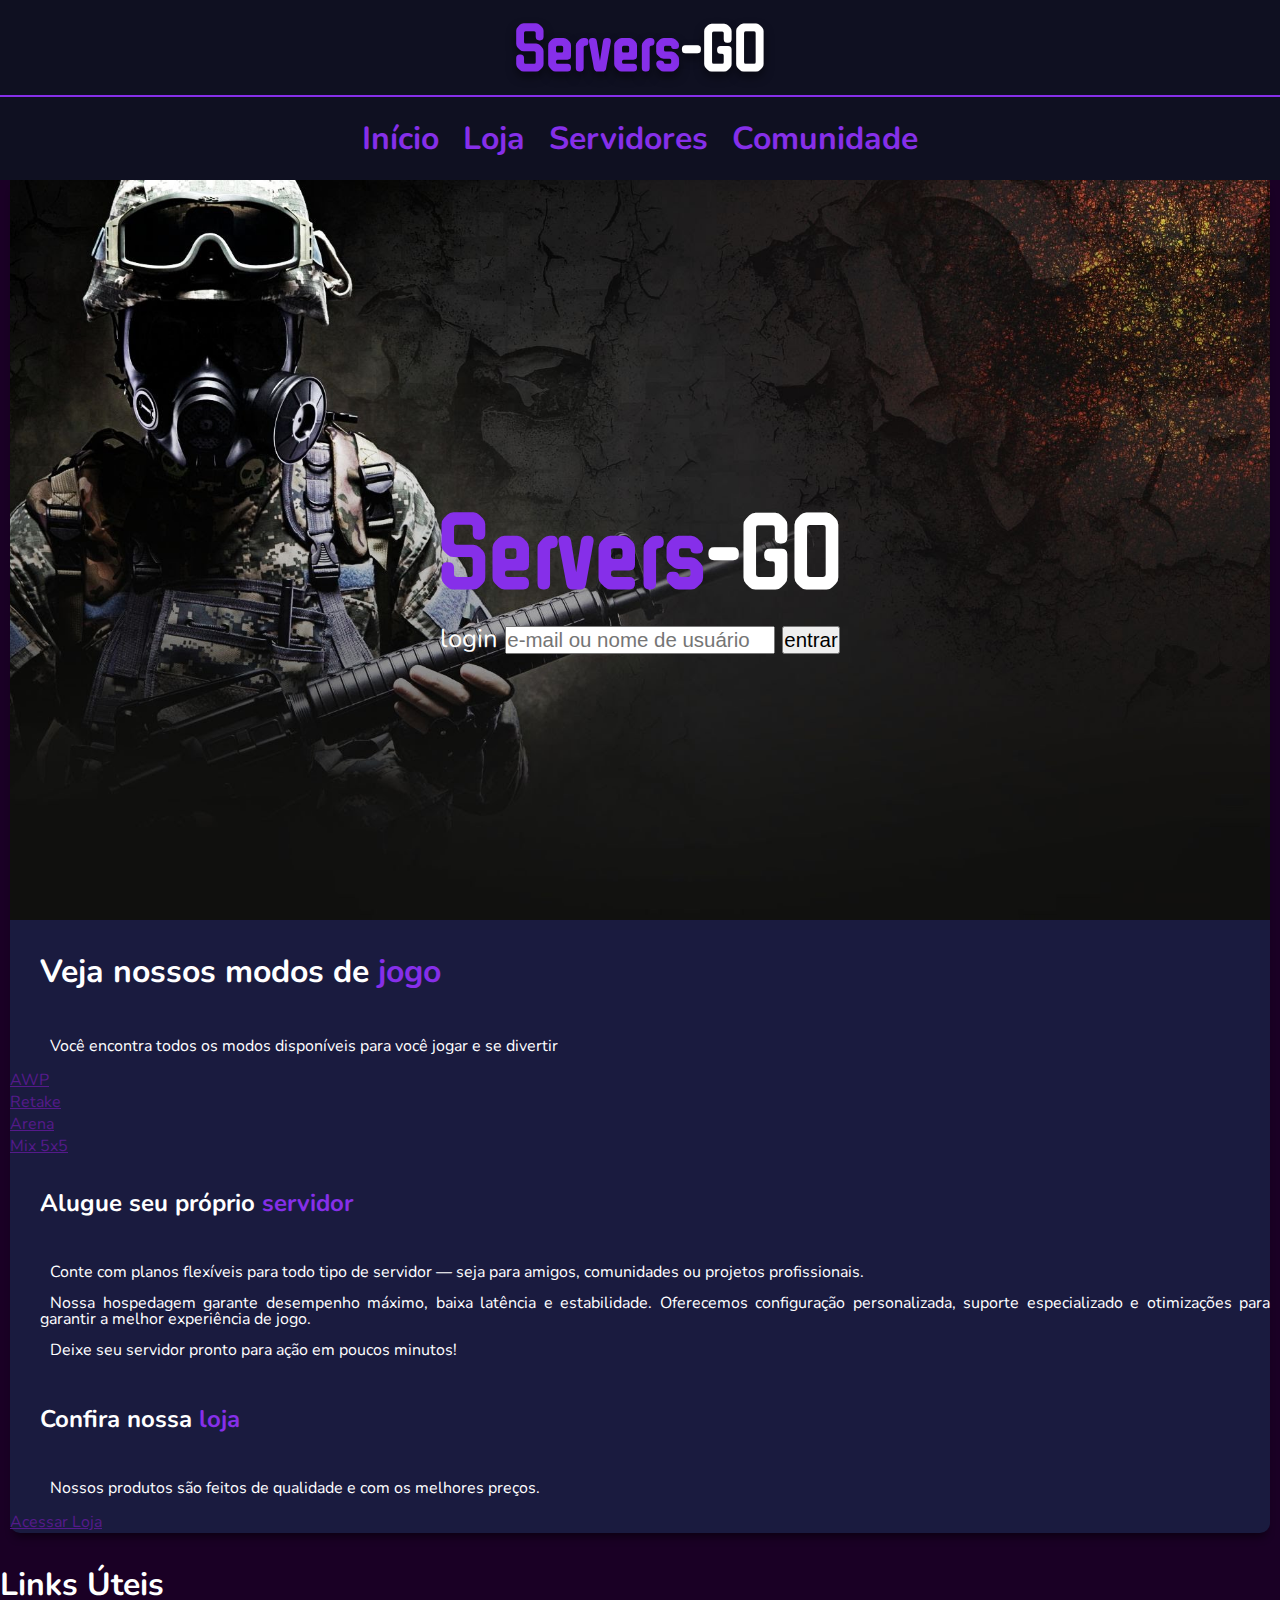
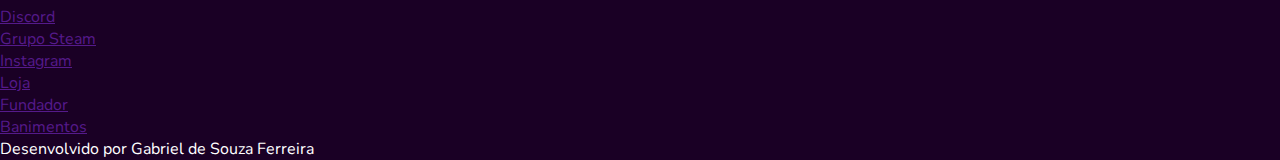
<file: Servers-GO/Projeto_atualizado/index.html>
<!DOCTYPE html>
<html lang="pt-br">
<head>
    <meta charset="UTF-8">
    <meta name="viewport" content="width=device-width, initial-scale=1.0">
    <title>Servers-GO</title>
    <link rel="stylesheet" href="index.css">
</head>
<body>
    <header>
            <h1><span class="titulo">Servers</span>-GO</h1>
            <nav>
                    <a href="index1.html">Início</a>
                    <a href="loja.html">Loja</a>
                    <a href="Servidores.html">Servidores</a>
                    <a href="comunidade.html">Comunidade</a>
            </nav>
    </header>
    <main>
        <section class="login">
            <h1><span class="titulo">Servers</span>-GO</h1></h1>
            <form action="#" method="POST"></form> 
                <label for="nome">login</label>
                <input type="text" id="nome" name="nome" required placeholder="e-mail ou nome de usuário">
                <input type="submit" value="entrar"></div>
            </form>
        </section>
        <section class="modos">
            <h1>Veja nossos modos de <strong>jogo</strong></h1>
            <p>Você encontra todos os modos disponíveis para você jogar e se divertir</p>
                <article>
                    <ul>
                        <li><a href="">AWP</a></li>
                        <li><a href="">Retake</a></li>
                        <li><a href="">Arena</a></li>
                        <li><a href="">Mix 5x5</a></li>
                    </ul>
                </article>
        </section>
        <section class="aluguel">
            <h2>Alugue seu próprio <strong>servidor</strong></h2>
            <article>
            <p>Conte com planos flexíveis para todo tipo de servidor — seja para amigos, comunidades ou projetos profissionais.
            </p>
            <p>Nossa hospedagem garante desempenho máximo, baixa latência e estabilidade.
            Oferecemos configuração personalizada, suporte especializado e otimizações para garantir a melhor experiência de jogo.
            </p>
            <p>
            Deixe seu servidor pronto para ação em poucos minutos!
            </p>
            </article>
        </section>
        <section>
                <section class="loja">
                <h2>Confira nossa <strong>loja</strong></h2>
                <p>Nossos produtos são feitos de qualidade e com os melhores preços.</p>
                <a href="">Acessar Loja</a>
    </section>
        </section>
    </main>
    <aside>
        <h1>Links Úteis</h1>
        <ul>
            <li><a href="">Discord</a></li>
            <li><a href="">Grupo Steam</a></li>
            <li><a href="">Instagram</a></li>
            <li><a href="">Loja</a></li>
            <li><a href="">Fundador</a></li>
            <li><a href="">Banimentos</a></li>
        </ul>
    </aside>
    <footer>
        Desenvolvido por Gabriel de Souza Ferreira      
    </footer>
</body>
</html>
</file>
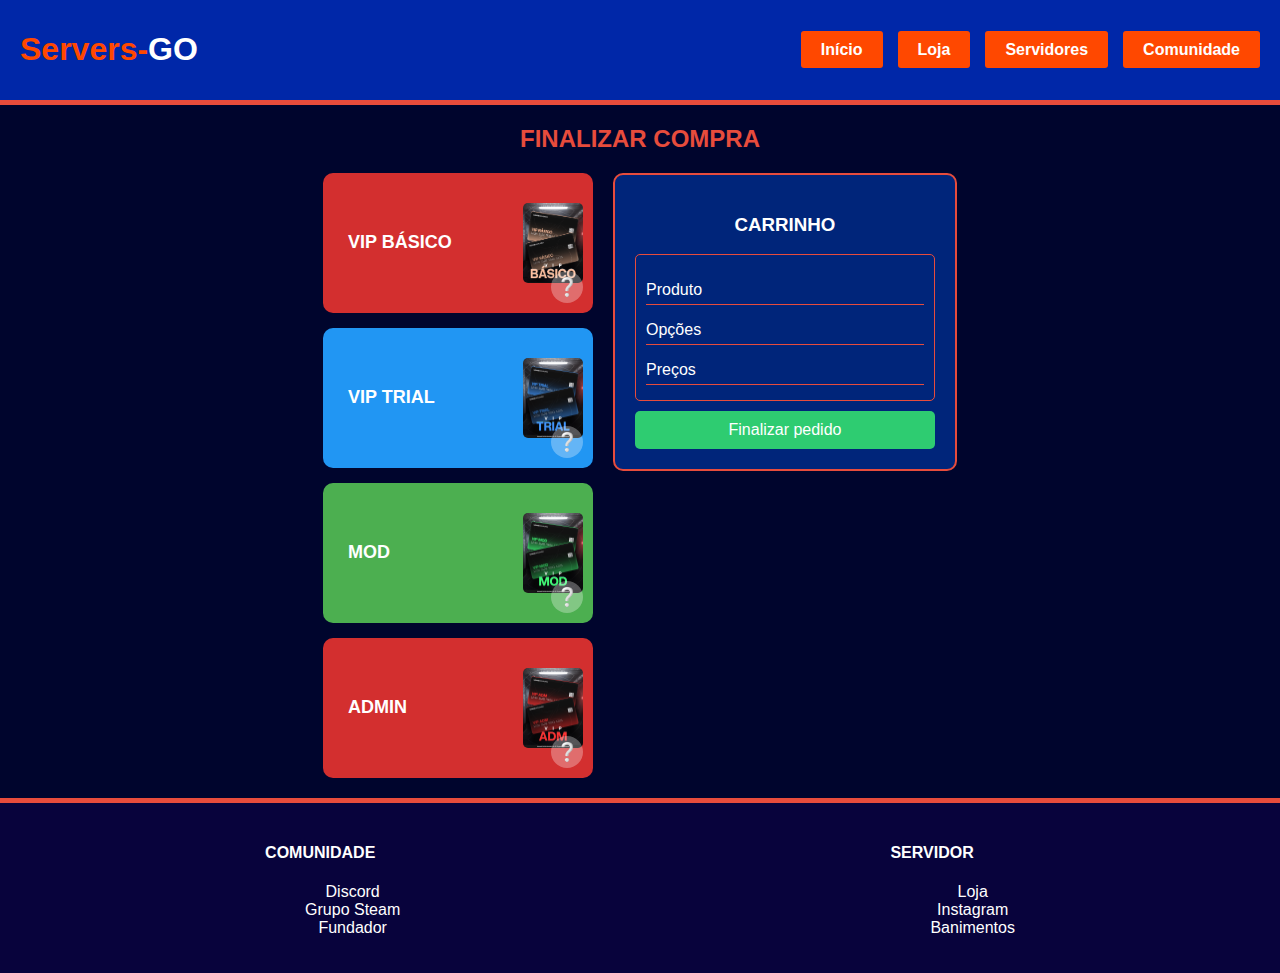
<file: ServersGO_0/compra.html>
<!DOCTYPE html>
<html lang="pt-br">
<head>
    <meta charset="UTF-8">
    <meta name="viewport" content="width=device-width, initial-scale=1.0">
    <title>Servers-GO</title>
    <link rel="stylesheet" href="compra.css">

</head>
<body>
    <header>
        <div class="cabeçalho">
            <h1><span class="titulo">Servers-</span>GO</h1>
            <nav>
                <ul>
                    <li><a href="index1.html">Início</a></li>
                    <li><a href="loja.html">Loja</a></li>
                    <li><a href="Servidores.html">Servidores</a></li>
                    <li><a href="comunidade.html">Comunidade</a></li>
                </ul>
            </nav>
        </div>
    </header>

    <h2 class="finalizar">FINALIZAR COMPRA</h2>
    
    <div class="content">
        <section class="products">
            <div class="card red">
                <h3>VIP BÁSICO</h3>
                <img src="vip.png" alt="VIP Básico">
                <span class="info">❔</span>
            </div>
            <div class="card blue">
                <h3>VIP TRIAL</h3>
                <img src="trial.png" alt="VIP Trial">
                <span class="info">❔</span>
            </div>
            <div class="card green">
                <h3>MOD</h3>
                <img src="mod.png" alt="MOD">
                <span class="info">❔</span>
            </div>
            <div class="card red">
                <h3>ADMIN</h3>
                <img src="adm.png" alt="ADMIN">
                <span class="info">❔</span>
            </div>
        </section>
        
        <aside class="cart">
            <h3>CARRINHO</h3>
            <div class="cart-detalhes">
                <p>Produto</p>
                <p>Opções</p>
                <p>Preços</p>
            </div>
            <button>Finalizar pedido</button>
        </aside>
    </div>
    
    <footer>
        <div class="links">
            <div>
                <h4>COMUNIDADE</h4>
                <ul>
                    <li>Discord</li>
                    <li>Grupo Steam</li>
                    <li>Fundador</li>
                </ul>
            </div>
            <div>
                <h4>SERVIDOR</h4>
                <ul>
                    <li>Loja</li>
                    <li>Instagram</li>
                    <li>Banimentos</li>
                </ul>
            </div>
        </div>
    </footer>
</body>
</html>
</file>
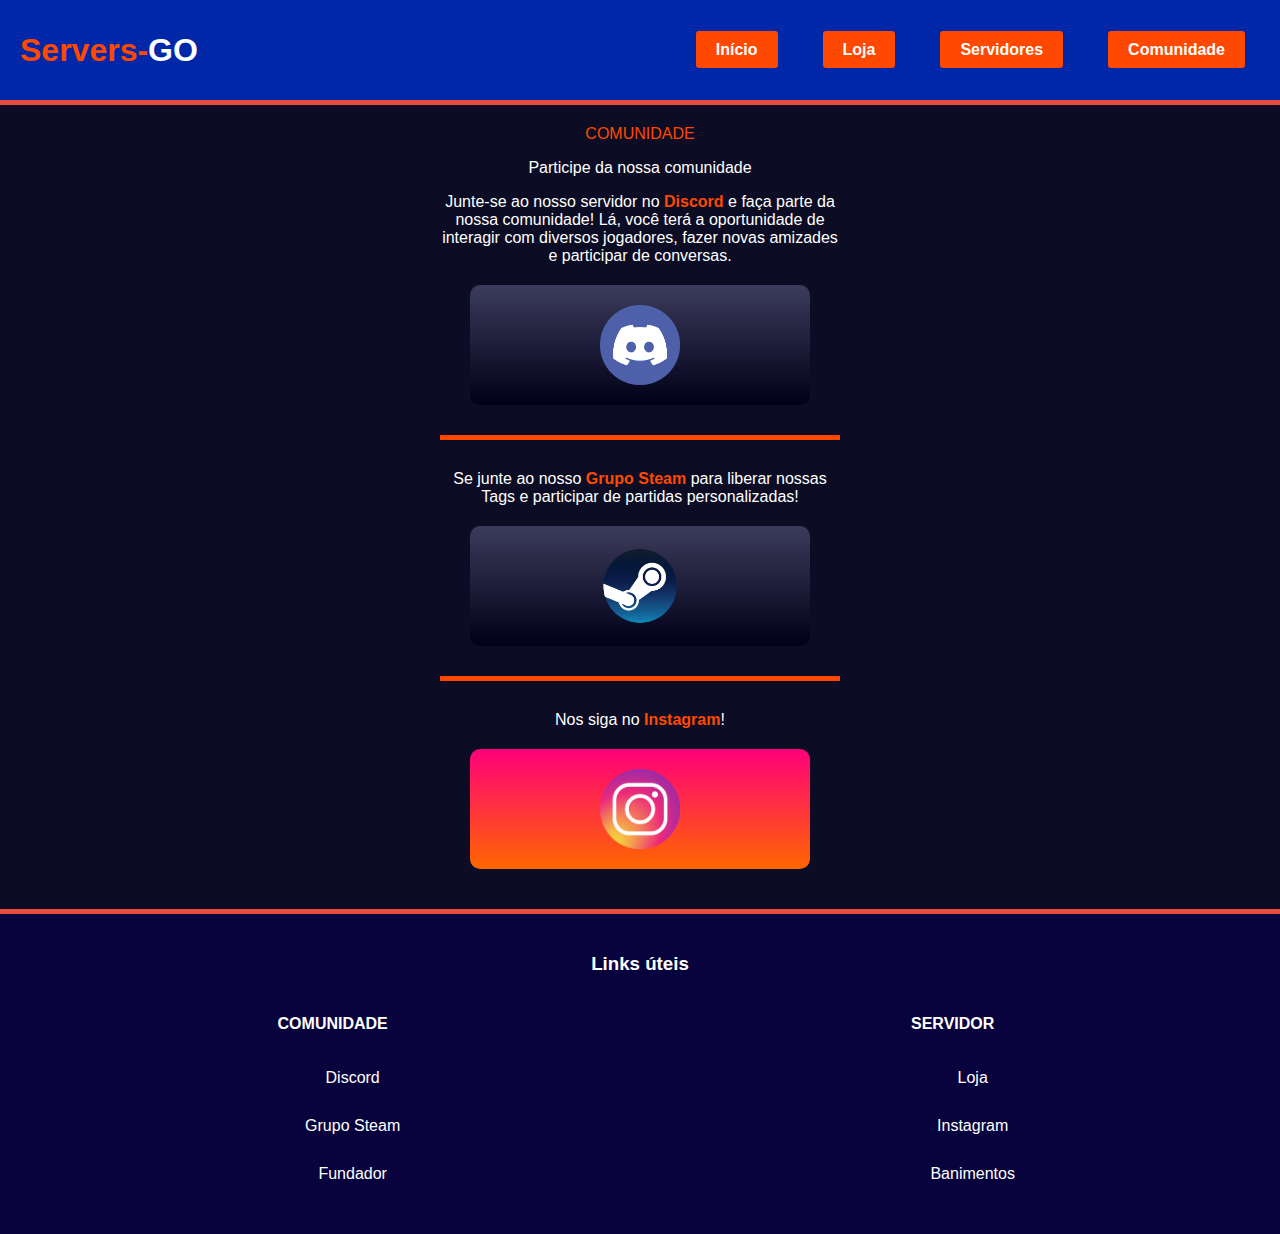
<file: ServersGO_0/comunidade.html>
<!DOCTYPE html>
<html lang="pt-br">
<head>
    <meta charset="UTF-8">
    <meta name="viewport" content="width=device-width, initial-scale=1.0">
    <title>Servers-GO Comunidade</title>
    <link rel="stylesheet" href="comunidade.css">
</head>
<body>
    <header>
        <div class="cabeçalho">
            <h1><span class="titulo">Servers-</span>GO</h1>
            <nav>
                <ul>
                    <li><a href="index1.html">Início</a></li>
                    <li><a href="loja.html">Loja</a></li>
                    <li><a href="Servidores.html">Servidores</a></li>
                    <li><a href="comunidade.html">Comunidade</a></li>
                </ul>
            </nav>
        </div>
    </header>
    <div class="container">
        <div class="titulo">COMUNIDADE</div>
        <p>Participe da nossa comunidade</p>
        <p>Junte-se ao nosso servidor no <a href="#">Discord</a> e faça parte da nossa comunidade! Lá, você terá a oportunidade de interagir com diversos jogadores, fazer novas amizades e participar de conversas.</p>
        <div class="imagem">
            <img src="discord.png" alt="Discord">
        </div>
        <div class="divisor"></div>
        <p>Se junte ao nosso <a href="#">Grupo Steam</a> para liberar nossas Tags e participar de partidas personalizadas!</p>
        <div class="imagem">
            <img src="steam.png" alt="Steam">
        </div>
        <div class="divisor"></div>
        <p>Nos siga no <a href="#">Instagram</a>!</p>
        <div class="imagem" style="background: linear-gradient(to bottom, #ff007a, #ff6600);">
            <img src="instagram.png" alt="Instagram">
        </div>
    </div>
</body>
<footer>
    <div class="links">
        <h3>Links úteis</h3>
        <div class="columns">
            <div class="column">
                <h4>COMUNIDADE</h4>
                <ul>
                    <li>Discord</li>
                    <li>Grupo Steam</li>
                    <li>Fundador</li>
                </ul>
            </div>
            <div class="column">
                <h4>SERVIDOR</h4>
                <ul>
                    <li>Loja</li>
                    <li>Instagram</li>
                    <li>Banimentos</li>
                </ul>
            </div>
        </div>
    </div>
</footer>
</html>
</file>
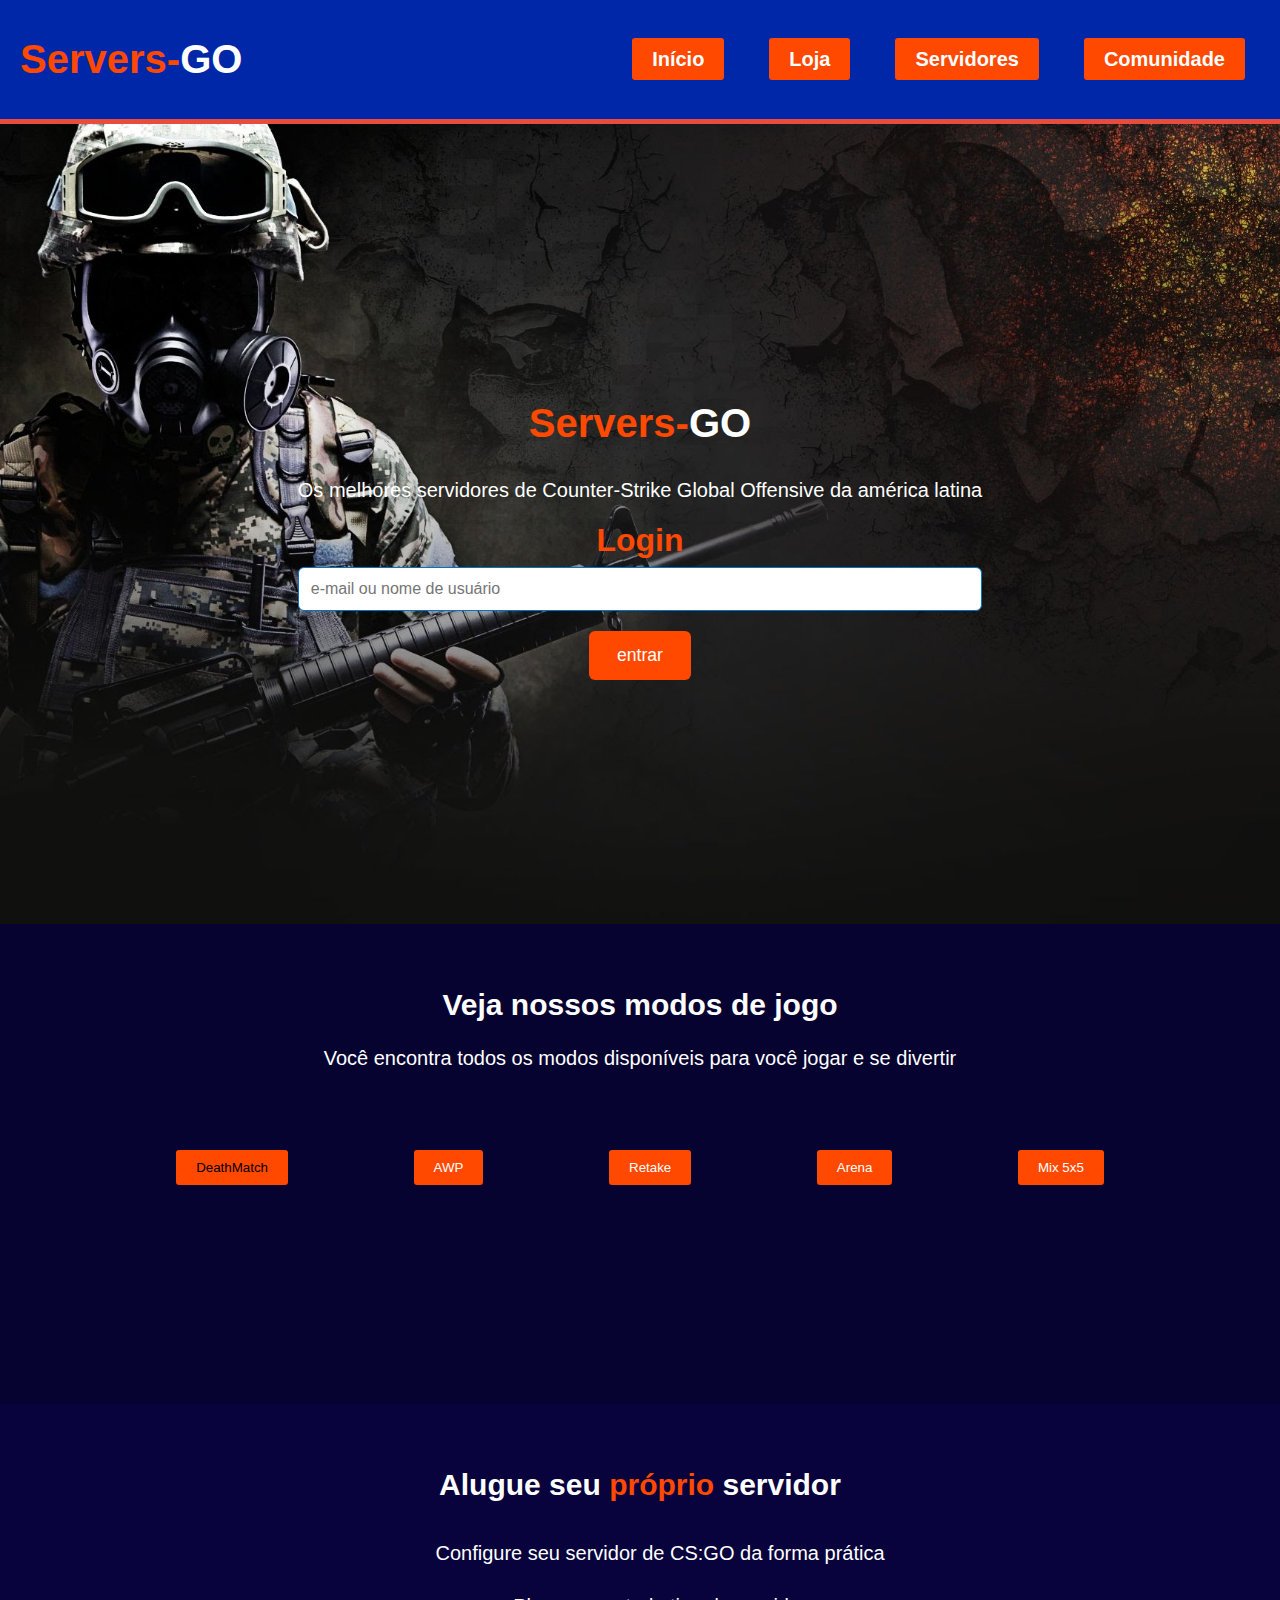
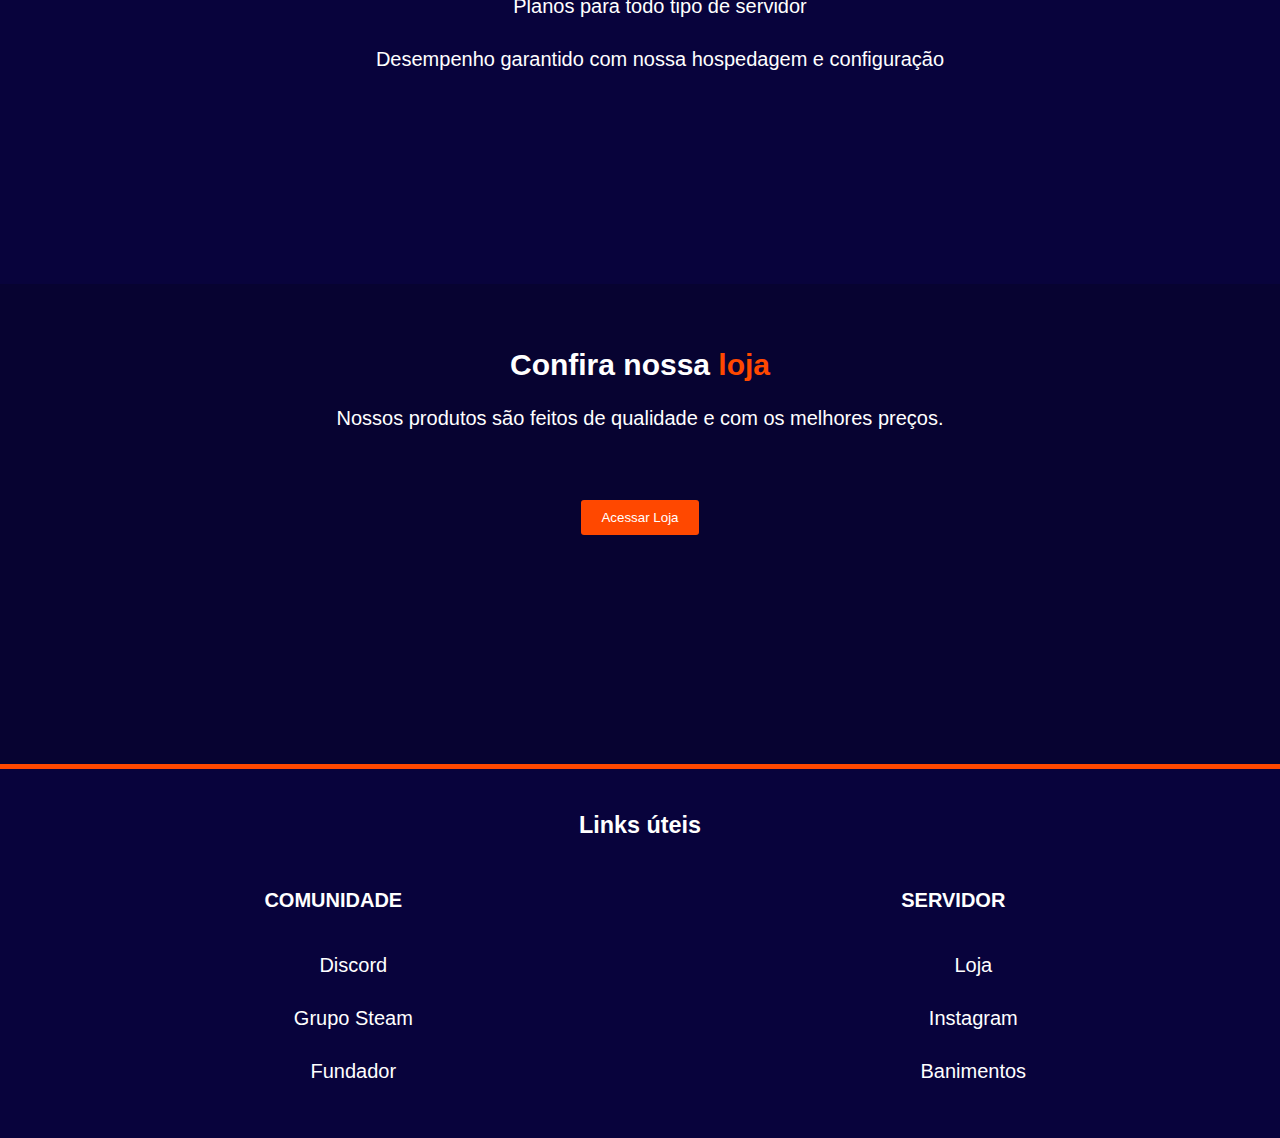
<file: ServersGO_0/index1.html>
<!DOCTYPE html>
<html lang="pt-br">
<head>
    <meta charset="UTF-8">
    <meta name="viewport" content="width=device-width, initial-scale=1.0">
    <title>Servers-GO</title>
    <link rel="stylesheet" href="index.css">
    <link rel="preconnect" href="https://fonts.googleapis.com">
    <link rel="preconnect" href="https://fonts.gstatic.com" crossorigin>
    <link href="https://fonts.googleapis.com/css2?family=Roboto+Mono:ital,wght@0,100..700;1,100..700&display=swap" rel="stylesheet">

   </head>
<body>
    <header>
        <div class="cabeçalho">
            <h1><span class="titulo">Servers-</span>GO</h1>
            <nav>
                <ul>
                    <li><a href="index1.html">Início</a></li>
                    <li><a href="loja.html">Loja</a></li>
                    <li><a href="Servidores.html">Servidores</a></li>
                    <li><a href="comunidade.html">Comunidade</a></li>
                </ul>
            </nav>
        </div>
    </header>
   
    <section class="fundo">
        <div class="overlay">
            <h2> <span class="titulo">Servers-</span>GO </h2>
            <p>Os melhores servidores de Counter-Strike Global Offensive da américa latina</p>
            <form action="#" method="POST">
                <label for="nome">Login</label>
                <input type="text" id="nome" name="nome" required placeholder="e-mail ou nome de usuário">
                <input type="submit" value="entrar"></div>
                
            </form>
            </div>
        </div>

       
    </section>
    
    <section class="modos">
        <h2>Veja nossos modos de jogo</h2>
        <p>Você encontra todos os modos disponíveis para você jogar e se divertir</p>
        <div class="botões">
            <button>DeathMatch</button>
            <button><a href="Servidores.html">AWP</a></button>
            <button><a href="Servidores.html">Retake</a></button>
            <button><a href="servidores.html">Arena</a></button>
            <button><a href="Servidores.html">Mix 5x5</a></button>
        </div>
    </section>
    
    <section class="aluguel">
        <h2>Alugue seu <span class="titulo">próprio</span> servidor</h2>
        <ul>
            <li>Configure seu servidor de CS:GO da forma prática</li>
            <li>Planos para todo tipo de servidor</li>
            <li>Desempenho garantido com nossa hospedagem e configuração</li>
        </ul>
    </section>
    
    <section class="loja">
        <h2>Confira nossa <span class="titulo">loja</span></h2>
        <p>Nossos produtos são feitos de qualidade e com os melhores preços.</p>
        <button><a href="loja.html">Acessar Loja</a></button>
    </section>
    
    <footer>
        <div class="links">
            <h3>Links úteis</h3>
            <div class="columns">
                <div class="column">
                    <h4>COMUNIDADE</h4>
                    <ul>
                        <li>Discord</li>
                        <li>Grupo Steam</li>
                        <li>Fundador</li>
                    </ul>
                </div>
                <div class="column">
                    <h4>SERVIDOR</h4>
                    <ul>
                        <li>Loja</li>
                        <li>Instagram</li>
                        <li>Banimentos</li>
                    </ul>
                </div>
            </div>
        </div>
    </footer>
</body>
</html>
</file>
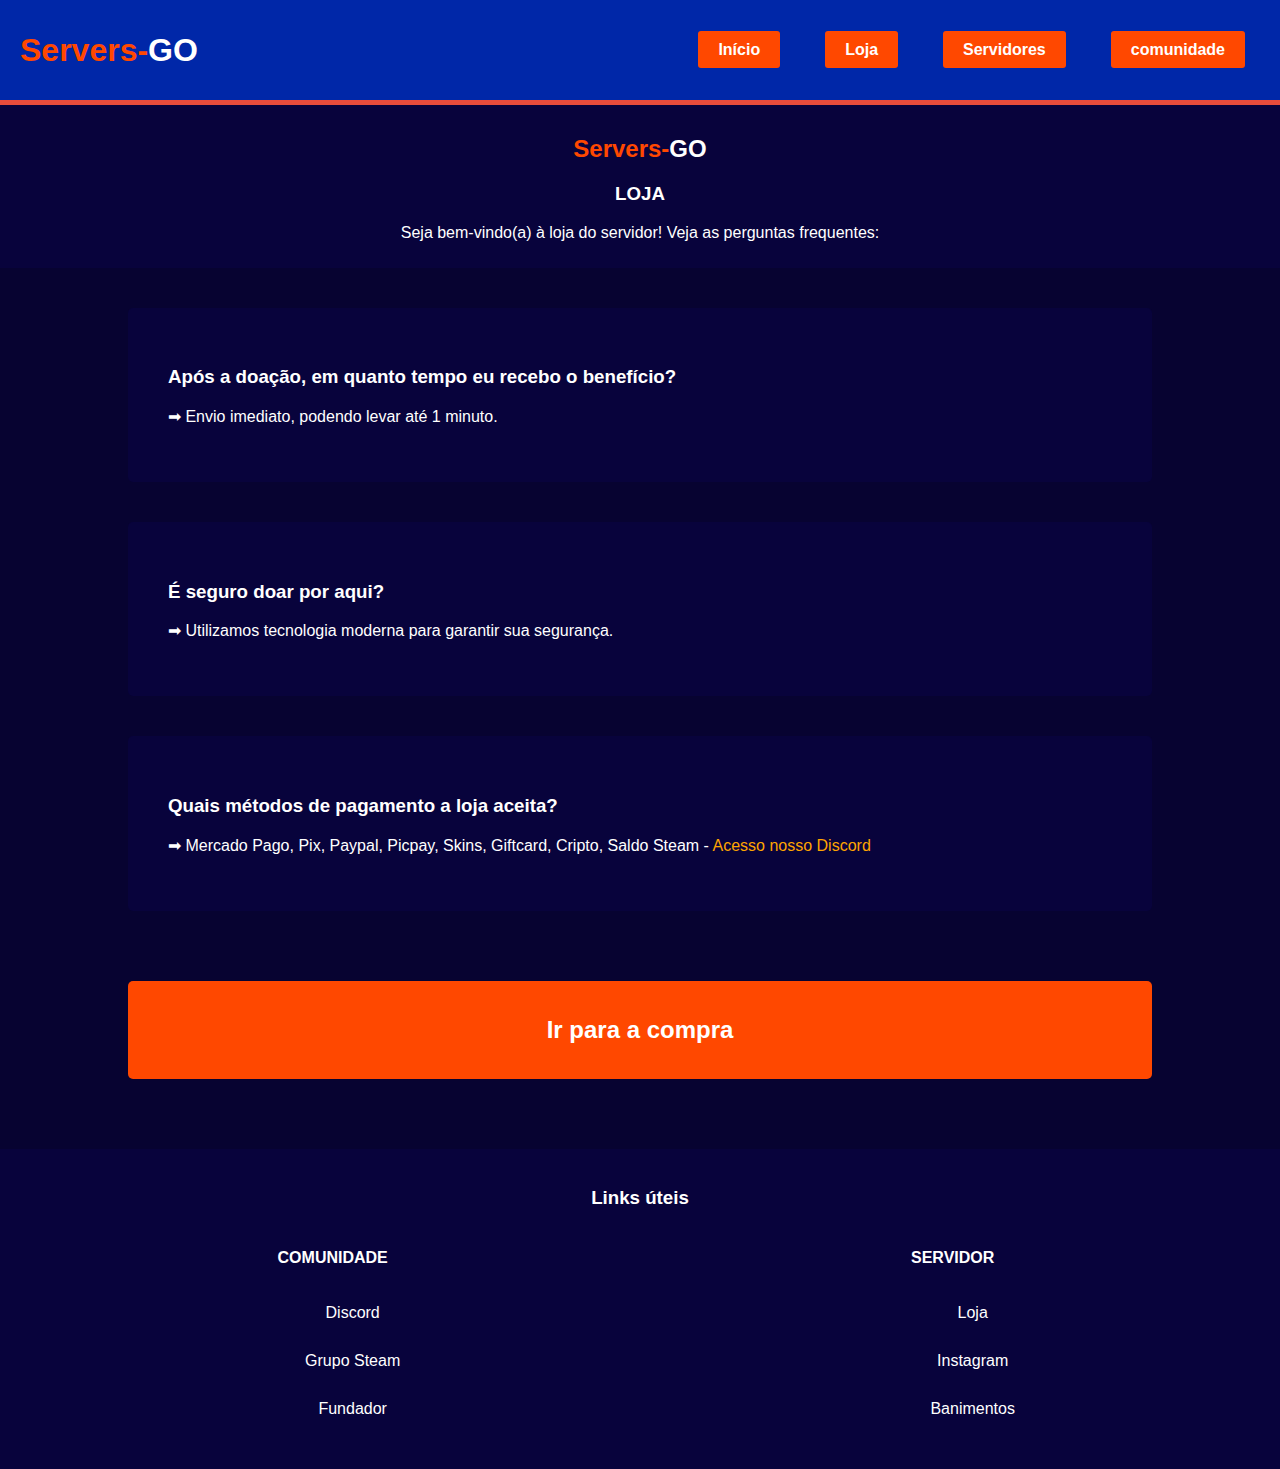
<file: ServersGO_0/loja.html>
<!DOCTYPE html>
<html lang="pt-br">
<head>
    <meta charset="UTF-8">
    <meta name="viewport" content="width=device-width, initial-scale=1.0">
    <title>Servers-GO - Loja</title>
    <link rel="stylesheet" href="loja.css">
</head>
<body>
    <header>
        <div class="cabeçalho">
            <h1><span class="titulo">Servers-</span>GO</h1>
            <nav>
                <ul>
                    <li><a href="index1.html">Início</a></li>
                    <li><a href="loja.html">Loja</a></li>
                    <li><a href="Servidores.html">Servidores</a></li>
                    <li><a href="comunidade.html">comunidade</a></li>
                </ul>
            </nav>
        </div>
    </header>
    <main>
        
    <div class="header">
        <h2><span class="titulo">Servers-</span>GO</h2>
        <h3>LOJA</h3>
        <p>Seja bem-vindo(a) à loja do servidor! Veja as perguntas frequentes:</p>
    </div>
    <div class="balões">
        <div class="balões_">
            <h3>Após a doação, em quanto tempo eu recebo o benefício?</h3>
            <p>➡ Envio imediato, podendo levar até 1 minuto.</p>
        </div>
        <div class="balões_">
            <h3>É seguro doar por aqui?</h3>
            <p>➡ Utilizamos tecnologia moderna para garantir sua segurança.</p>
        </div>
        <div class="balões_">
            <h3>Quais métodos de pagamento a loja aceita?</h3>
            <p>➡ Mercado Pago, Pix, Paypal, Picpay, Skins, Giftcard, Cripto, Saldo Steam - <a href="#" style="color: orange;">Acesso nosso Discord</a></p>
        </div>
        <div class="compra">
            <h2><a href="compra.html">Ir para a compra</a></h2>
        </div>
    </div>
    </main>
        <footer>
            <div class="links">
                <h3>Links úteis</h3>
                <div class="columns">
                    <div class="column">
                        <h4>COMUNIDADE</h4>
                        <ul>
                            <li>Discord</li>
                            <li>Grupo Steam</li>
                            <li>Fundador</li>
                        </ul>
                    </div>
                    <div class="column">
                        <h4>SERVIDOR</h4>
                        <ul>
                            <li>Loja</li>
                            <li>Instagram</li>
                            <li>Banimentos</li>
                        </ul>
                    </div>
                </div>
            </div>
        </footer>
</body>
</html>
</file>
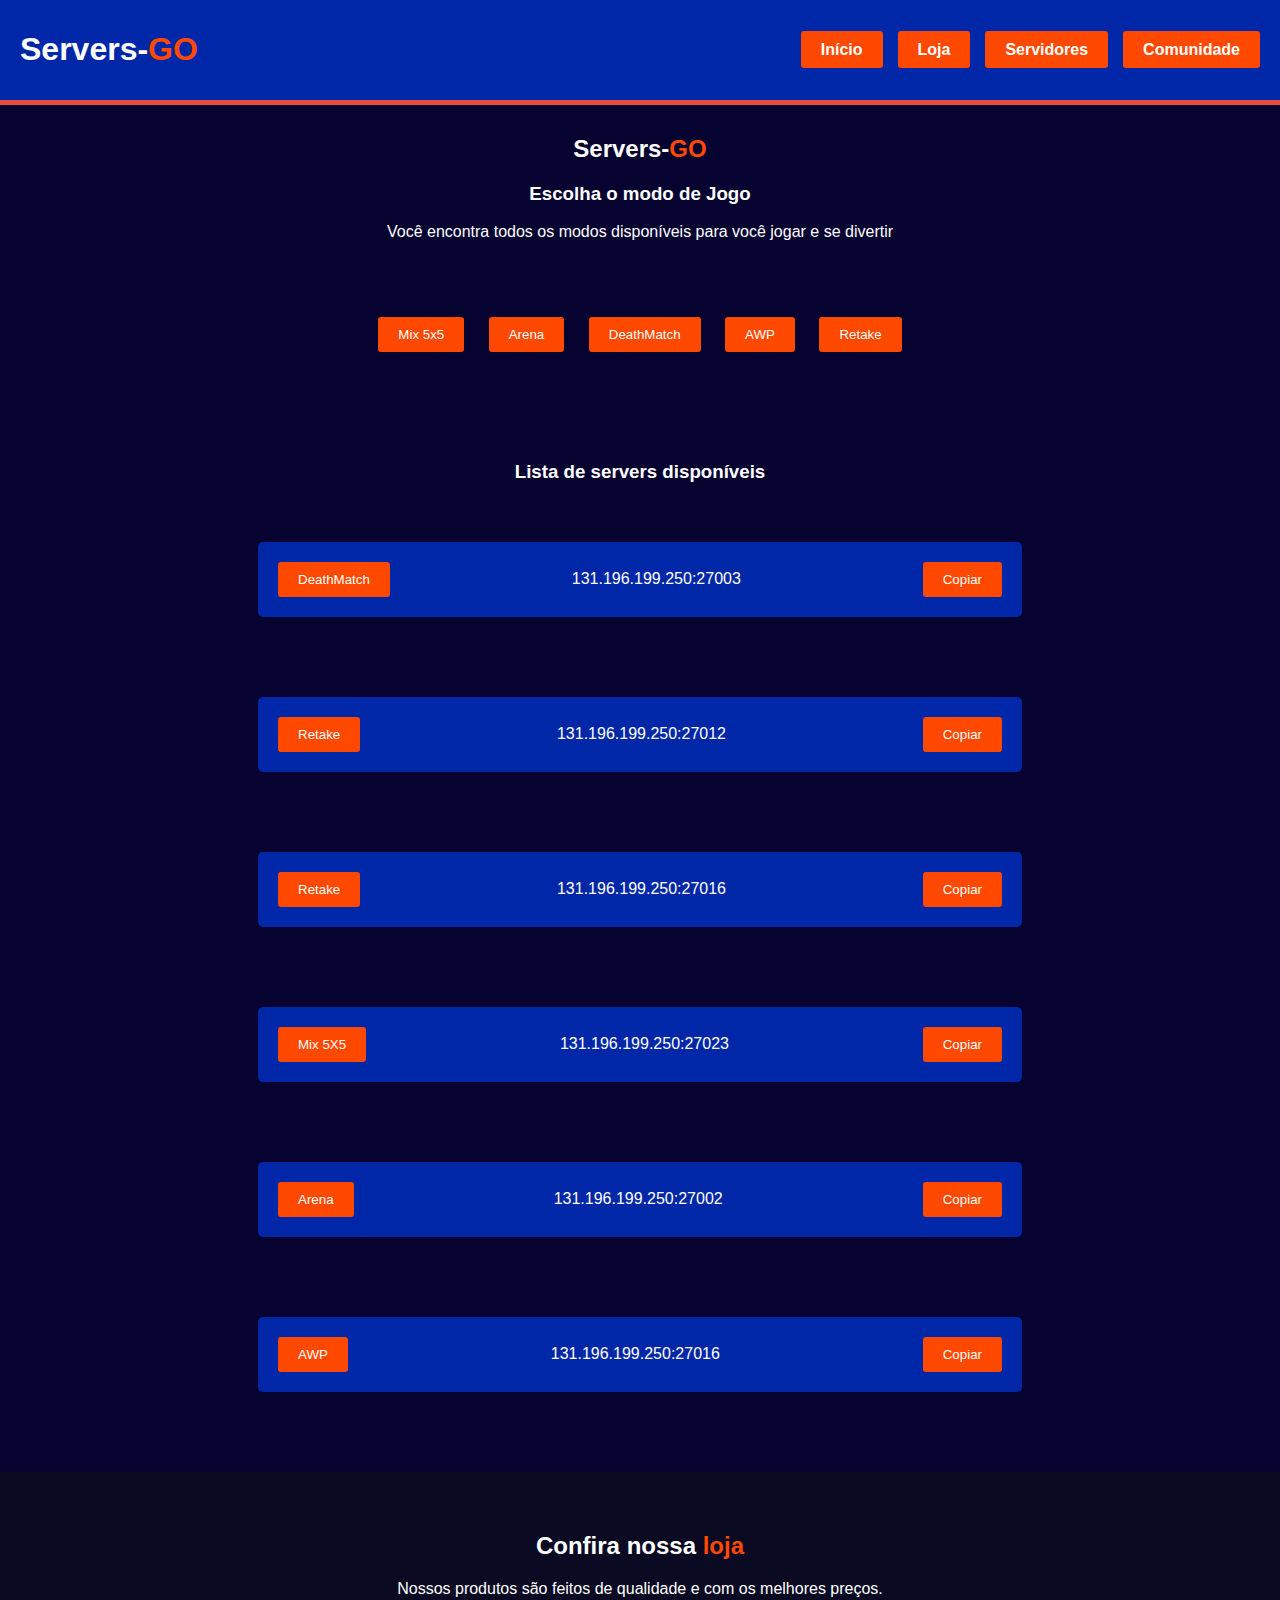
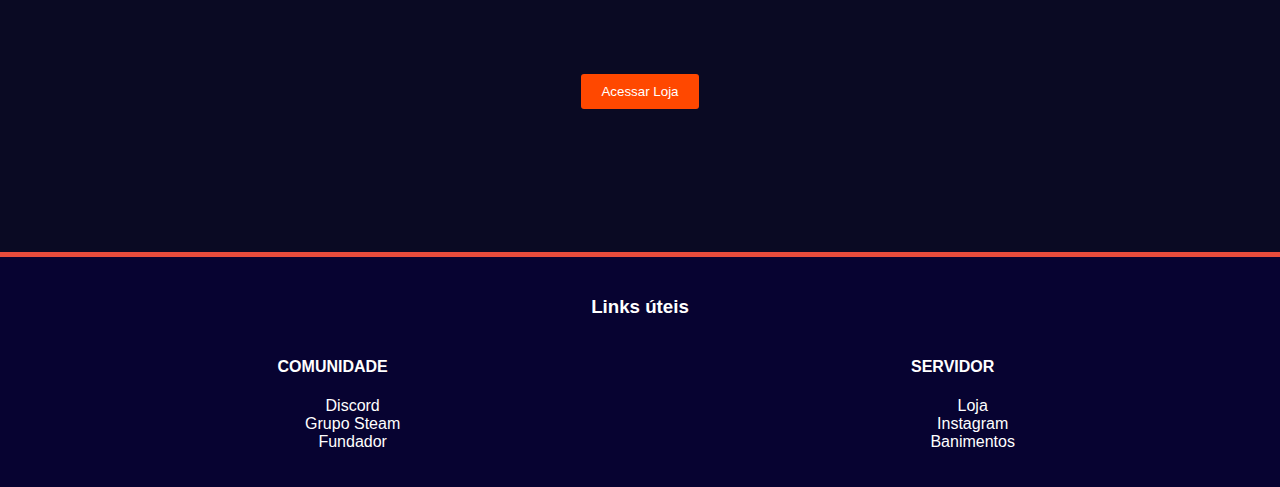
<file: ServersGO_0/Servidores.html>
<!DOCTYPE html>
<html lang="pt-br">
<head>
    <meta charset="UTF-8">
    <meta name="viewport" content="width=device-width, initial-scale=1.0">
    <title>Servers-GO</title>
    <link rel="stylesheet" href="servidores.css">
</head>
<body>
    <header>
        <div class="cabeçalho">
            <h1>Servers-<span class="titulo">GO</span></h1>
            <nav>
                <ul>
                    <li><a href="index1.html">Início</a></li>
                    <li><a href="loja.html">Loja</a></li>
                    <li><a href="Servidores.html">Servidores</a></li>
                    <li><a href="comunidade.html">Comunidade</a></li>
                </ul>
            </nav>
        </div>
    </header>
    <section class="header">
        <h2>Servers-<span class="titulo">GO</span></h2>
        <h3>Escolha o modo de Jogo</h3>
        <p>Você encontra todos os modos disponíveis para você jogar e se divertir</p>
    </section>
    <section class="modos">
        <button>Mix 5x5</button>
        <button>Arena</button>
        <button>DeathMatch</button>
        <button>AWP</button>
        <button>Retake</button>
    </section>
    <section class="server-list">
        <h3>Lista de servers disponíveis</h3>
        <div class="server-item">
            <button>DeathMatch</button>
            <span>131.196.199.250:27003</span>
            <button>Copiar</button>
        </div>
        <div class="server-item">
            <button>Retake</button>
            <span>131.196.199.250:27012</span>
            <button>Copiar</button>
        </div>
        <div class="server-item">
            <button>Retake</button>
            <span>131.196.199.250:27016</span>
            <button>Copiar</button>
        </div>
        <div class="server-item">
            <button>Mix 5X5</button>
            <span>131.196.199.250:27023</span>
            <button>Copiar</button>
        </div>
        <div class="server-item">
            <button>Arena</button>
            <span>131.196.199.250:27002</span>
            <button>Copiar</button>
        </div>
        <div class="server-item">
            <button>AWP</button>
            <span>131.196.199.250:27016</span>
            <button>Copiar</button>
        </div>
    </section>
    <section class="loja">
        <h2>Confira nossa <span class="titulo">loja</span></h2>
        <p>Nossos produtos são feitos de qualidade e com os melhores preços.</p>
        <button class="button_loja"><a href="loja.html">Acessar Loja</a></button>
    </section>
    
    <footer>
        <div class="links">
            <h3>Links úteis</h3>
            <div class="columns">
                <div class="column">
                    <h4>COMUNIDADE</h4>
                    <ul>
                        <li>Discord</li>
                        <li>Grupo Steam</li>
                        <li>Fundador</li>
                    </ul>
                </div>
                <div class="column">
                    <h4>SERVIDOR</h4>
                    <ul>
                        <li>Loja</li>
                        <li>Instagram</li>
                        <li>Banimentos</li>
                    </ul>
                </div>
            </div>
        </div>
    </footer>
</body>
</html>
</file>
<file: Servers-GO/Projeto_atualizado/index.css>
@charset "UTF-8";

@import url('https://fonts.googleapis.com/css2?family=Ancizar+Serif:ital,wght@0,300..900;1,300..900&family=Bebas+Neue&family=Nunito:ital,wght@0,200..1000;1,200..1000&display=swap');

@import url('https://fonts.googleapis.com/css2?family=Nunito:ital,wght@0,200..1000;1,200..1000&family=WDXL+Lubrifont+TC&display=swap');

* {
    margin: 0px;
    padding: 0px;
}

:root {
    /* cor destaque #6C1B7E */
    --cor0: #862fe9; 
    /* cor de fundo */
    --cor1: #0F1021;
    /* cor de seções*/
    --cor2: #1A1B3F;
    /* cor de elementos secundários ex: hover, strong */
    --cor3: #5C5DA6;
    /* texto principal */
    --cor4: #B8B9F0;
    --cor5: #1A0025;

    --fonte-padrao: "Nunito", serif;
    --fonte-destaque: "WDXL Lubrifont TC", sans-serif;
}

body {
    background-color: var(--cor5);
    font-family: var(--fonte-padrao);
    color: white;
}

header {
        background-color: var(--cor1);
        text-align: center;
}

header  h1 {
    color: white;
    font-family: var(--fonte-destaque);
    font-size: 4em;
    max-width: 500px;
    margin: auto;
    margin-bottom: 10px;
    text-shadow: 0px 5px 10px rgba(0, 0, 0, 0.5);
    font-weight: bold;
    padding-top: 10px;
}

nav {
    background-color: var(--cor1);
    padding: 20px;
    border-top: 2px solid var(--cor0);
    
}

nav > a {
    text-decoration: none;
    color: var(--cor0);
    padding: 10px;
    border-radius: 10px;
    font-weight: bold;
    transition-duration: 0.5s;
    font-size: 2em;
    
}

nav > a:hover{
    background-color: var(--cor0);
    color: var(--cor4);
    padding: 20px;
}

main p {
    margin: 15px 0px;
    text-align: justify;
    text-indent: 10px;   
    line-height: 1em;
    font-size: 1em;
    padding-left: 30px;
}

main h2 {
    padding: 30px;
}

main h1{
    padding: 30px;
}

main strong {
    color: var(--cor0);
    font-weight: bold;
    border-radius: 4px; 
}

main {
    background-color: var(--cor2);
    margin-left: 10px;
    margin-right: 10px;
    margin-bottom: 30px;
    border-bottom-left-radius: 10px;
    border-bottom-right-radius: 10px;
    box-shadow: 0 8px 9px -4px rgba(0, 0, 0, 0.493);
}

.login {
    background: url(imagens/fundo.png) no-repeat center center/cover;
    height: 740px;
    text-align: center;
    display: block;
    font-size: 1.6em;
    
}

input{
    font-size: 0.8em;
}

.login > h1 {  
    padding-top: 310px;
    margin: auto;
    font-family: var(--fonte-destaque);
    font-size: 4em;
    padding-bottom: 10px;
    
}

span {
    color: var(--cor0);
}
</file>
<file: ServersGO_0/compra.css>
@import url('https://fonts.googleapis.com/css2?family=Roboto+Mono:ital,wght@0,100..700;1,100..700&display=swap');
body {
    font-family: Arial, sans-serif;
    background-color: #00052d;
    color: white;
    margin: 0;
    padding: 0;
    text-align: center;
}

header {
    border-bottom: 5px solid #e74c3c;
}
.finalizar {
    color: #e74c3c;
    font-size: 24px;
    font-weight: bold;
    margin-top: 20px;
}

.content {
    display: flex;
    justify-content: center;
    align-items: flex-start;
    flex-wrap: wrap;
    margin: 20px;
}

.products {
    display: grid;
    grid-template-columns: 1fr;
    gap: 15px;
    margin-right: 20px;
}

.card {
    width: 250px;
    height: 120px;
    padding: 10px;
    border-radius: 10px;
    text-align: left;
    display: flex;
    align-items: center;
    justify-content: space-between;
    position: relative;
}

.card h3 {
    margin-left: 15px;
    font-size: 18px;
    font-weight: bold;
}

.card img {
    width: 60px;
    height: 80px;
    border-radius: 5px;
}

.info {
    position: absolute;
    right: 10px;
    bottom: 10px;
    font-size: 18px;
    background: rgba(255, 255, 255, 0.3);
    padding: 5px;
    border-radius: 50%;
}

.red { background-color: #d32f2f; }
.blue { background-color: #2196f3; }
.green { background-color: #4caf50; }

.cart {
    background-color: #00257a;
    padding: 20px;
    border-radius: 10px;
    width: 300px;
    text-align: left;
    color: white;
    border: 2px solid #e74c3c;
}

.cart h3 {
    text-align: center;
}

.cart-detalhes {
    background: transparent;
    border: 1px solid #e74c3c;
    color: white;
    padding: 10px;
    border-radius: 5px;
    margin-bottom: 10px;
}

.cart-detalhes p {
    border-bottom: 1px solid #e74c3c;
    padding-bottom: 5px;
    margin-bottom: 5px;
}

button {
    background-color: #2ecc71;
    color: white;
    border: none;
    padding: 10px;
    width: 100%;
    border-radius: 5px;
    cursor: pointer;
    font-size: 16px;
}

footer {
    background-color: rgba(8, 3, 60, 1);;
    padding: 20px;
    margin-top: 20px;
    border-top: 5px solid #e74c3c;
}

.links {
    display: flex;
    justify-content: space-around;
    text-align: left;
}
.cabeçalho {
    display: flex;
    justify-content: space-between;
    align-items: center;
    background-color: rgba(0, 39, 168, 1);
    padding: 10px 20px;
}
.titulo {
    color: rgb(255, 72, 0);
}
nav ul {
    list-style: none;
    display: flex;
    gap: 15px;
}
nav a {
    text-decoration: none;
    color: rgb(255, 255, 255);
    background-color: rgb(255, 72, 0);
    border: none;
    padding: 10px 20px;
    border-radius: 3px; 
    font-weight: bold;

}
ul{
    list-style: none;
    text-align: center;
}
</file>
<file: ServersGO_0/comunidade.css>
body {
    margin: 0;
    font-family: Arial, sans-serif;
    background-color: #0c0c24;
    color: white;
    text-align: center;
}
.cabeçalho {
display: flex;
justify-content: space-between;
align-items: center;
background-color: rgba(0, 39, 168, 1);
padding: 10px 20px;
border-bottom: 5px solid #e74c3c;
}
.titulo {
color: rgb(255, 72, 0);
}
nav ul {
list-style: none;
display: flex;
gap: 15px;
}
nav a {
text-decoration: none;
color: rgb(255, 255, 255);
background-color: rgb(255, 72, 0);
border: none;
padding: 10px 20px;
border-radius: 3px; 
font-weight: bold;

}
.header span {
    color: white;
}
.container {
    width: 90%;
    max-width: 400px;
    margin: auto;
    padding: 20px 0;
}
.title {
    color: rgb(255, 72, 0);
    font-size: 22px;
    font-weight: bold;
    margin-bottom: 10px;
    text-transform: uppercase;
}
.divisor {
    width: 100%;
    height: 5px;
    background: rgb(255, 72, 0);
    margin: 30px 0;
}
.imagem {
    background: linear-gradient(to bottom, #3b3b5b, #000018);
    padding: 20px;
    border-radius: 10px;
    display: flex;
    justify-content: center;
    align-items: center;
    margin: 20px auto;
    width: 100%;
    max-width: 300px;
}
.imagem img {
    width: 80px;
    height: auto;
}
a {
    color: rgb(255, 72, 0);
    text-decoration: none;
    font-weight: bold;
}
ul{
list-style: none;
}
li{
padding: 15px;
}
footer {
background-color: rgba(8, 3, 60, 1);
padding: 20px;
text-align: center;
border-top: 5px solid #e74c3c;
}
.columns {
display: flex;
justify-content: space-around;
}
</file>
<file: ServersGO_0/index.css>
@import url('https://fonts.googleapis.com/css2?family=Roboto+Mono:ital,wght@0,100..700;1,100..700&display=swap');
body {
    margin: 0;
    padding: 0;
    background-color: #0a0a23;
    color: white;
    font-size: 20px;
    font-family: Arial, sans-serif;
    font-optical-sizing: auto;
    font-weight: weight;
    font-style: normal;    
}
.cabeçalho {
    display: flex;
    justify-content: space-between;
    align-items: center;
    background-color: rgba(0, 39, 168, 1);
    padding: 10px 20px;
    border-bottom: 5px solid #e74c3c;
}
.titulo {
    color: rgb(255, 72, 0);
}
nav ul {
    list-style: none;
    display: flex;
    gap: 15px;
}
nav a {
    text-decoration: none;
    color: rgb(255, 255, 255);
    background-color: rgb(255, 72, 0);
    border: none;
    padding: 10px 20px;
    border-radius: 3px; 
    font-weight: bold;

}
a{
    text-decoration: none;
    color: white;
}
.fundo {
    background: url('fundo.png') no-repeat center center/cover;
    height: 800px;
    
    display: flex;
    align-items: center;
    justify-content: center;
    text-align: center;
}
.overlay h2 {
    font-size: 2em;
}
.modos, .loja {
    text-align: center;
    padding: 40px 20px;
    background-color:rgba(7, 3, 49, 1);
    height: 400px;
}
ul{
    list-style: none;
}
.aluguel{
    text-align: center;
    padding: 40px 20px;
    background-color: rgba(8, 3, 60, 1);
    height: 400px;
}
.botões button {
    background-color: rgb(255, 72, 0);
    border: none;
    padding: 10px 20px;
    margin: 60px;
    cursor: pointer;
    border-radius: 3px;

}
button {
    background-color: rgb(255, 72, 0);
    border: none;
    padding: 10px 20px;
    margin: 50px;
    cursor: pointer;
    border-radius: 3px;

}
footer {
    background-color: rgba(8, 3, 60, 1);
    padding: 20px;
    text-align: center;
    border-top: 5px solid rgb(255, 72, 0);
}
.columns {
    display: flex;
    justify-content: space-around;
}
li{
    padding: 15px;
}
input[type="submit"] {
    background-color: rgb(255, 72, 0);
    color: white;
    padding: 14px 20px;
    font-size: 1.1rem;
    border: none;
    border-radius: 6px;
    cursor: pointer;
    width: 15%;
    transition: background-color 0.3s;
}
input[type="submit"]:hover {
    background-color: #e65400;
}
label {
            font-size: 2rem;
            font-weight: 600;
            color: rgb(255, 72, 0);
            margin-bottom: 8px;
            display: inline-flex;
        }
        input[type="text"],
        input[type="number"],
        select {
            width: 100%;
            padding: 12px;
            margin-bottom: 20px;
            border: 1px solid #0075c4;
            border-radius: 6px;
            box-sizing: border-box;
            font-size: 1rem;
        }
        .error {
            color: #d34e02;
            font-size: 1rem;
            text-align: center;
            margin-top: 10px;
        }
        .success {
            color: #388E3C;
            font-size: 1rem;
            text-align: center;
            margin-top: 10px;
        }
</file>
<file: ServersGO_0/loja.css>
@import url('https://fonts.googleapis.com/css2?family=Roboto+Mono:ital,wght@0,100..700;1,100..700&display=swap');
.cabeçalho {
 display: flex;
 justify-content: space-between;
 align-items: center;
 background-color: rgba(0, 39, 168, 1);
 padding: 10px 20px;
 border-bottom: 5px solid #e74c3c;
}
body { 
    font-family: Arial, sans-serif;
    background: rgba(7, 3, 49, 1); 
    color: white; 
    text-align: center; 
    margin: 0;
}
.header { 
    background-color: rgba(8, 3, 60, 1); 
    padding: 10px; }
.titulo { 
    color: rgb(255, 72, 0); 
}
.balões { 
    width: 80%; margin: 20px auto; 
}
.balões_ { 
    background: rgba(8, 3, 60, 1); 
    padding: 40px; margin: 40px 0; 
    border-radius: 5px; 
    text-align: left; 

}
.footer { 
    padding: 20px;
    border-top: 5px solid #e74c3c;
}
nav ul {
    list-style: none;
    display: flex;
    gap: 15px;
}
nav a {
    text-decoration: none;
    color: rgb(255, 255, 255);
    background-color: rgb(255, 72, 0);
    border: none;
    padding: 10px 20px;
    border-radius: 3px; 
    font-weight: bold;

}
footer {
    background-color: rgba(8, 3, 60, 1);
    padding: 20px;
    text-align: center;
}
.columns {
    display: flex;
    justify-content: space-around;
}
li{
    padding: 15px;
}
ul{
    list-style-type: none;
}
.compra { 
    background: rgb(255, 72, 0); 
    padding: 15px; margin: 70px 0; 
    border-radius: 5px; 
    text-align: center; 
}
a{
    text-decoration: none;
    color: white;
}
</file>
<file: ServersGO_0/servidores.css>
@import url('https://fonts.googleapis.com/css2?family=Roboto+Mono:ital,wght@0,100..700;1,100..700&display=swap');
body {
    font-family: Arial, sans-serif;
    margin: 0;
    padding: 0;
    background-color: rgba(7, 3, 49, 1);
    color: white;
    text-align: center;
}
.cabeçalho {
    display: flex;
    justify-content: space-between;
    align-items: center;
    background-color: rgba(0, 39, 168, 1);
    padding: 10px 20px;
    border-bottom: 5px solid #e74c3c;
}
.titulo {
    color: rgb(255, 72, 0);
}
nav ul {
    list-style: none;
    display: flex;
    gap: 15px;
}
nav a {
    text-decoration: none;
    color: rgb(255, 255, 255);
    background-color: rgb(255, 72, 0);
    border: none;
    padding: 10px 20px;
    border-radius: 3px; 
    font-weight: bold;

}
        .header {
            background-color: rgba(7, 3, 49, 1);
            padding: 10px;
        }
        .modos, .server-list {
            padding: 40px 20px;
        }
        .botões button {
            background-color: rgb(255, 72, 0);
            border: none;
            padding: 10px 20px;
            margin: 10px;
            cursor: pointer;
            font-size: 16px;
            color: white;
        }
        button {
            background-color: rgb(255, 72, 0);
            border: none;
            padding: 10px 20px;
            margin: 10px;
            cursor: pointer;
            border-radius: 3px;
            color: white;
        }
        .server-list {
            display: flex;
            flex-direction: column;
            align-items: center;
        }
        .server-item {
            display: flex;
            justify-content: space-between;
            align-items: center;
            background-color: rgba(0, 39, 168, 1);
            padding: 10px;
            width: 60%;
            margin: 40px 0;
            border-radius: 5px;
        }
        footer {
            background-color: rgba(7, 3, 49, 1);
            padding: 20px;
            text-align: center;
            border-top: 5px solid #e74c3c;
        }
        .server-item button {
            
            background-color: rgb(255, 72, 0);
            border: none;
            padding: 10px 20px;
            margin: 10px;
            cursor: pointer;
            border-radius: 3px;
        }
        ul{
            list-style: none;
        }
        .columns {
            display: flex;
            justify-content: space-around;
        }
        .loja {
            text-align: center;
            padding: 40px 20px;
            margin: 60;
            background-color: #0a0a23;
            height: 300px;
        }
.button_loja{
    margin: 60px;
}
a{
    text-decoration: none;
    color: white;
}
</file>
